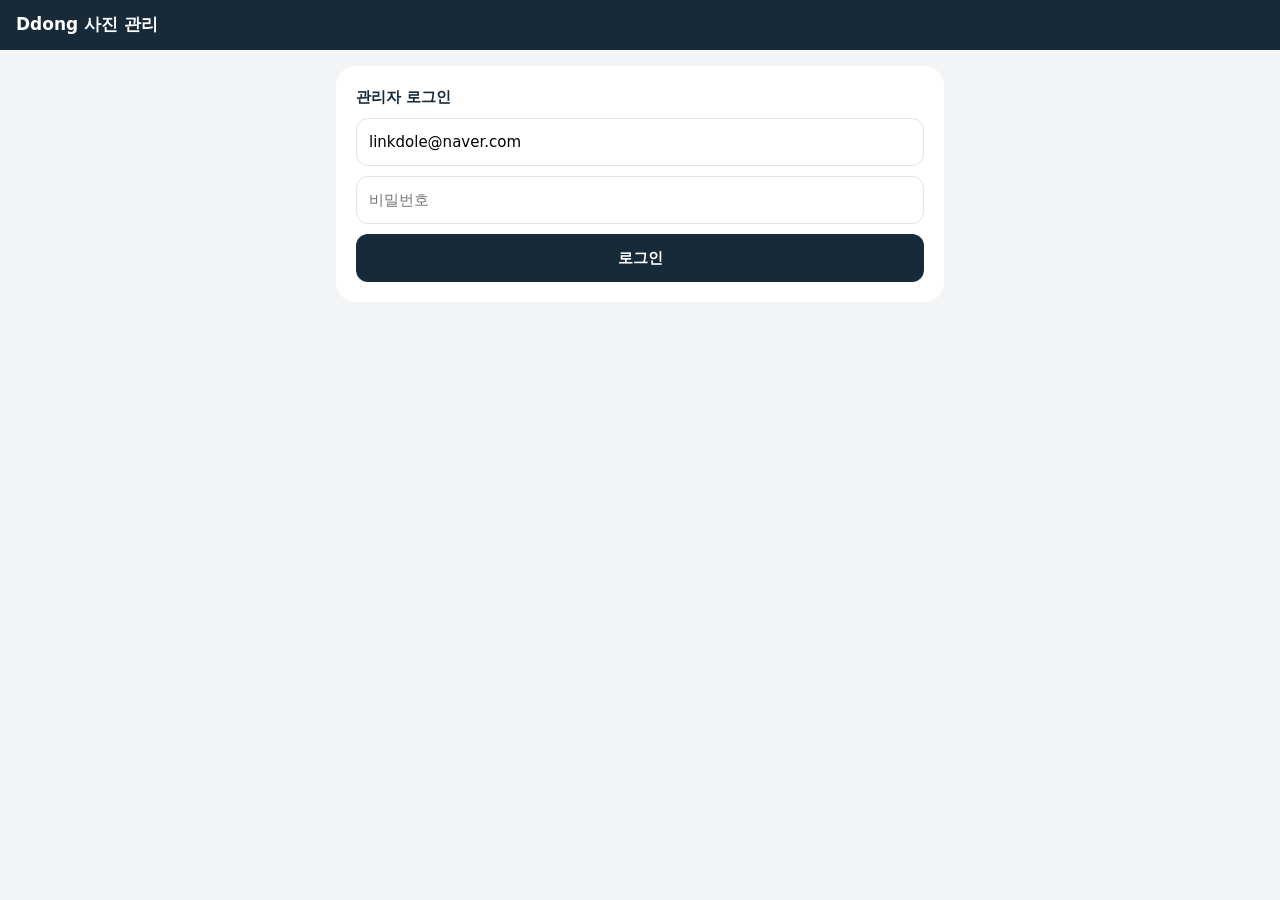
<file: admin.html>
<!doctype html>
<html lang="ko">
<head>
<meta charset="utf-8">
<meta name="viewport" content="width=device-width, initial-scale=1, viewport-fit=cover">
<meta name="robots" content="noindex, nofollow">
<title>Ddong 사진 관리</title>
<style>
  :root { --bg: #F2F4F6; --card: #fff; --ink: #172A3A; --muted: #6B7A84; --line: #DDE3E7; --ok: #1F8A6A; --no: #C2412D; --accent: #FF8A34; }
  * { box-sizing: border-box; }
  body { margin: 0; background: var(--bg); color: var(--ink); font: 15px/1.5 "Apple SD Gothic Neo", "Noto Sans KR", system-ui, sans-serif; }
  header { position: sticky; top: 0; z-index: 5; display: flex; align-items: center; gap: 10px; padding: calc(env(safe-area-inset-top, 0px) + 12px) 16px 12px; background: var(--ink); color: #fff; }
  header h1 { margin: 0; flex: 1; font-size: 17px; }
  header button { border: 0; border-radius: 999px; background: rgba(255,255,255,.15); color: #fff; padding: 8px 12px; font: inherit; font-size: 13px; font-weight: 800; }
  main { max-width: 640px; margin: 0 auto; padding: 16px 16px 60px; }
  .login { background: var(--card); border-radius: 20px; padding: 20px; display: grid; gap: 10px; }
  .login input { width: 100%; height: 48px; border: 1.5px solid var(--line); border-radius: 12px; padding: 0 12px; font: inherit; }
  .btn { height: 48px; border: 0; border-radius: 12px; background: var(--ink); color: #fff; font: inherit; font-weight: 900; }
  .tabs { display: flex; gap: 8px; margin-bottom: 12px; }
  .tabs button { flex: 1; height: 42px; border: 1.5px solid var(--line); border-radius: 999px; background: #fff; font: inherit; font-weight: 800; color: var(--ink); }
  .tabs button[aria-pressed="true"] { background: var(--ink); border-color: var(--ink); color: #fff; }
  .item { background: var(--card); border: 1.5px solid var(--line); border-radius: 18px; overflow: hidden; margin-bottom: 14px; }
  .item img { display: block; width: 100%; max-height: 420px; object-fit: contain; background: #111; }
  .meta { padding: 12px 14px 4px; }
  .meta b { display: block; font-size: 16px; }
  .meta span { font-size: 13px; color: var(--muted); }
  .tag { display: inline-block; margin-right: 6px; border-radius: 999px; padding: 2px 9px; font-size: 12px; font-weight: 800; background: #EEF2F4; color: var(--ink); }
  .tag.rep { background: #FDE8E4; color: var(--no); }
  .acts { display: grid; grid-template-columns: 1fr 1fr; gap: 8px; padding: 10px 14px 14px; }
  .acts button { height: 50px; border: 0; border-radius: 12px; font: inherit; font-weight: 900; color: #fff; }
  .ok { background: var(--ok); } .no { background: var(--no); }
  .empty, .msg { text-align: center; color: var(--muted); padding: 30px 10px; }
  .err { color: var(--no); font-weight: 700; }
</style>
</head>
<body>
<header><h1>Ddong 사진 관리</h1><button id="refresh" hidden>새로고침</button><button id="logout" hidden>로그아웃</button></header>
<main id="main"></main>
<script>
// Ddong 화장실 사진 관리 — 올라온 사진을 확인하고 승인/거절합니다. (관리자 계정으로만 동작)
const SUPA = { url: "https://hitnkcmcrztkeqohnuso.supabase.co", key: "sb_publishable_yV6XGpNN-PIyO9WrSxfLJw_nxC5H8Mh", bucket: "toilet-photos" };
const APPS = { jeju: { name: "제주", repo: "jeju-toilet" }, seoul: { name: "서울·경기", repo: "seoul-toilet" }, busan: { name: "부산", repo: "busan-toilet" } };
const KIND = { building: "건물 외관", entrance: "화장실 입구", route: "찾아가는 길" };
const $ = (s) => document.querySelector(s);
const esc = (s) => String(s ?? "").replace(/[&<>"']/g, (c) => ({ "&": "&amp;", "<": "&lt;", ">": "&gt;", '"': "&quot;", "'": "&#39;" }[c]));
let token = null, tab = "pending";
try { token = sessionStorage.getItem("ddong-admin"); } catch {}
const names = {};
async function toiletName(app, id) {
  if (!names[app]) {
    names[app] = fetch(`https://linkcleaning.github.io/${APPS[app]?.repo}/data/toilets.json`).then((r) => r.json())
      .then((d) => Object.fromEntries(d.toilets.map((x) => [x.id, x]))).catch(() => ({}));
  }
  return (await names[app])[id];
}
const H = (extra = {}) => ({ apikey: SUPA.key, Authorization: `Bearer ${token}`, ...extra });
const pub = (path) => `${SUPA.url}/storage/v1/object/public/${SUPA.bucket}/${path.split("/").map(encodeURIComponent).join("/")}`;

function showLogin(msg = "") {
  $("#refresh").hidden = $("#logout").hidden = true;
  $("#main").innerHTML = `<form class="login" id="login"><b>관리자 로그인</b>
    <input id="email" type="email" autocomplete="username" placeholder="이메일" value="linkdole@naver.com" required>
    <input id="pw" type="password" autocomplete="current-password" placeholder="비밀번호" required>
    <button class="btn">로그인</button>${msg ? `<p class="err">${esc(msg)}</p>` : ""}</form>`;
  $("#login").addEventListener("submit", async (e) => {
    e.preventDefault();
    const r = await fetch(`${SUPA.url}/auth/v1/token?grant_type=password`, { method: "POST", headers: { apikey: SUPA.key, "Content-Type": "application/json" }, body: JSON.stringify({ email: $("#email").value.trim(), password: $("#pw").value }) });
    const j = await r.json().catch(() => ({}));
    if (!r.ok || !j.access_token) return showLogin("로그인하지 못했어요. 이메일과 비밀번호를 확인해 주세요.");
    token = j.access_token; try { sessionStorage.setItem("ddong-admin", token); } catch {}
    load();
  });
}
async function load() {
  $("#refresh").hidden = $("#logout").hidden = false;
  $("#main").innerHTML = `<div class="tabs"><button data-tab="pending" aria-pressed="${tab === "pending"}">확인 대기</button><button data-tab="approved" aria-pressed="${tab === "approved"}">공개 중</button></div><div id="list" class="msg">불러오는 중…</div>`;
  const r = await fetch(`${SUPA.url}/rest/v1/photos?select=*&status=eq.${tab}&order=${tab === "pending" ? "reports.desc," : ""}created_at.desc&limit=100`, { headers: H() });
  if (r.status === 401) return showLogin("로그인이 만료됐어요. 다시 로그인해 주세요.");
  const rows = r.ok ? await r.json() : [];
  if (!rows.length) { $("#list").outerHTML = `<p class="empty">${tab === "pending" ? "확인할 사진이 없어요 👍" : "공개 중인 사진이 없어요"}</p>`; return; }
  $("#list").outerHTML = `<div id="list">${rows.map((p) => `<article class="item" id="it-${p.id}">
      <img src="${esc(pub(p.path))}" alt="" loading="lazy">
      <div class="meta"><b data-name="${esc(p.app)}|${esc(p.toilet_id)}">${esc(p.toilet_id)}</b>
        <span class="tag">${esc(APPS[p.app]?.name || p.app)}</span><span class="tag">${esc(KIND[p.kind] || p.kind)}</span>${p.reports ? `<span class="tag rep">신고 ${p.reports}회</span>` : ""}
        <span>${new Date(p.created_at).toLocaleString("ko-KR")}</span></div>
      <div class="acts">${tab === "pending"
        ? `<button class="ok" data-act="approve" data-id="${p.id}">승인 (공개)</button><button class="no" data-act="reject" data-id="${p.id}" data-path="${esc(p.path)}">거절 (삭제)</button>`
        : `<button class="no" data-act="reject" data-id="${p.id}" data-path="${esc(p.path)}" style="grid-column:1/-1">내리기 (삭제)</button>`}</div></article>`).join("")}</div>`;
  document.querySelectorAll("[data-name]").forEach(async (el) => {
    const [app, id] = el.dataset.name.split("|"); const x = await toiletName(app, id);
    if (x) el.innerHTML = `${esc(x.name)}<br><span>${esc(x.address || "")}</span>`;
  });
}
document.addEventListener("click", async (e) => {
  const b = e.target.closest("button[data-tab],button[data-act]");
  if (!b) return;
  if (b.dataset.tab) { tab = b.dataset.tab; return load(); }
  b.disabled = true;
  const id = b.dataset.id;
  if (b.dataset.act === "approve") {
    const r = await fetch(`${SUPA.url}/rest/v1/photos?id=eq.${id}`, { method: "PATCH", headers: H({ "Content-Type": "application/json", Prefer: "return=minimal" }), body: JSON.stringify({ status: "approved", reports: 0 }) });
    if (!r.ok) { b.disabled = false; return alertMsg(id, "승인하지 못했어요"); }
  } else {
    await fetch(`${SUPA.url}/storage/v1/object/${SUPA.bucket}/${b.dataset.path}`, { method: "DELETE", headers: H() });
    const r = await fetch(`${SUPA.url}/rest/v1/photos?id=eq.${id}`, { method: "DELETE", headers: H({ Prefer: "return=minimal" }) });
    if (!r.ok) { b.disabled = false; return alertMsg(id, "삭제하지 못했어요"); }
  }
  document.getElementById(`it-${id}`)?.remove();
  if (!document.querySelector(".item")) load();
});
function alertMsg(id, m) { const el = document.getElementById(`it-${id}`); el?.querySelector(".meta")?.insertAdjacentHTML("beforeend", `<p class="err">${esc(m)}</p>`); }
$("#refresh").addEventListener("click", load);
$("#logout").addEventListener("click", () => { token = null; try { sessionStorage.removeItem("ddong-admin"); } catch {} showLogin(); });
token ? load() : showLogin();
</script>
</body>
</html>
</file>
